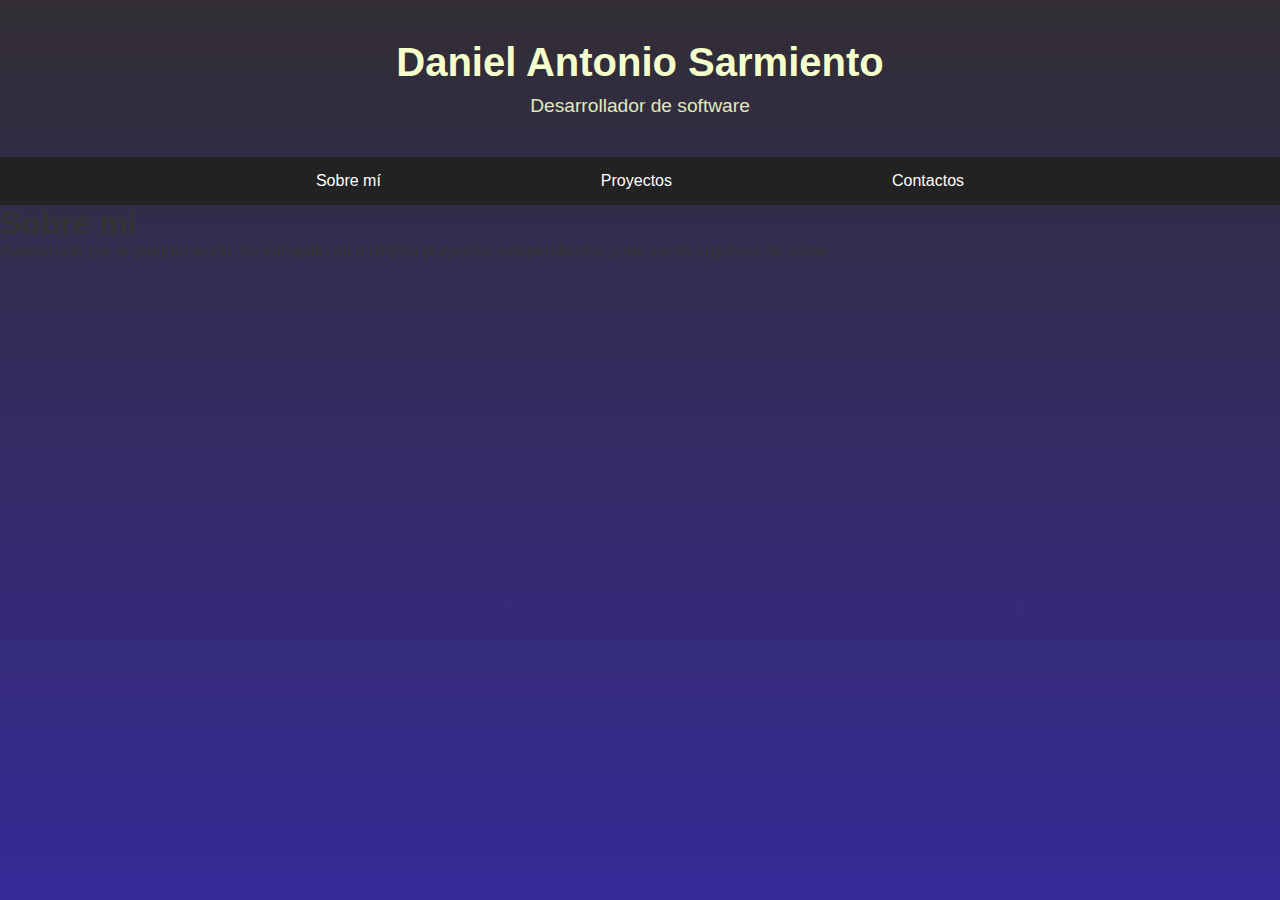
<file: index.html>
<!DOCTYPE html>
<html lang="en">
<head>
    <meta charset="UTF-8">
    <meta name="viewport" content="width=device-width, initial-scale=1.0">
    <title>Sobre mí</title>
    <link rel="stylesheet" href="index.css">
</head>
    <Header class = "header"><h1 class="nombre">Daniel Antonio Sarmiento</h1>
    <p class = "titulo">Desarrollador de software</p></Header>
    <nav class="navegacion">
        <ul class="nav-list">
        <li class="nav-link"><a href="./index.html">Sobre mí</a></li>
        <li class="nav-link"><a href="proyectos.html">Proyectos</a></li>
        <li class="nav-link"><a href="contactos.html">Contactos</a></li>
        </ul>
    </nav>
    <main>
    <body>
        <section class="seccion">
        <div><h1 class="seccion-titulo">Sobre mi</h1></div>
        <p class="seccion-texto">Apasionado por la programación, he trabajado en multiples proyectos
            independientes y me siento orgulloso de estos.
        </p>
        </section>  
    </body>
</main>
</html>
</file>
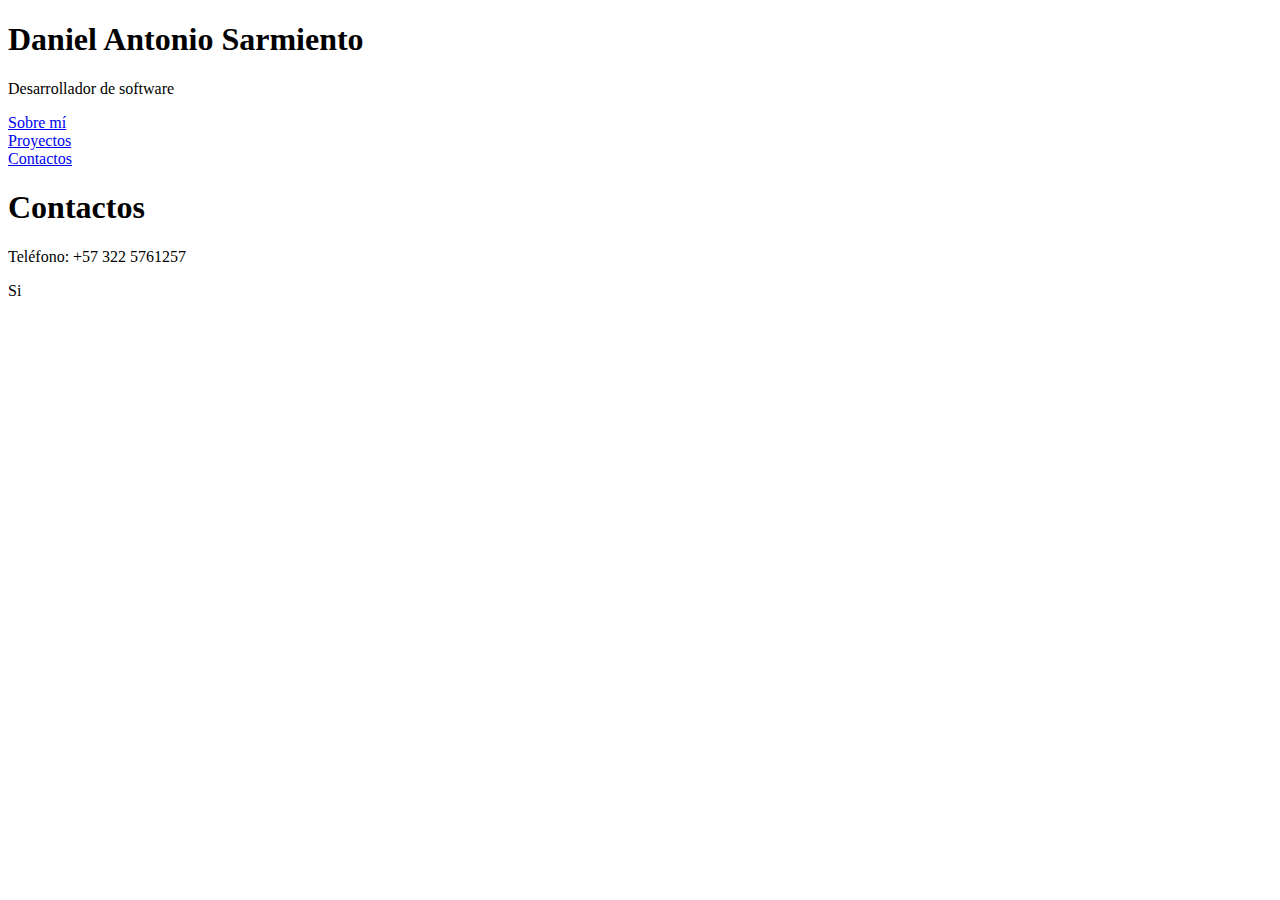
<file: contactos.html>
<!DOCTYPE html>
<html lang="en">
<head>
    <meta charset="UTF-8">
    <meta name="viewport" content="width=device-width, initial-scale=1.0">
    <title>Sobre mí</title>
</head>
<body>
    <Header><h1>Daniel Antonio Sarmiento</h1></Header>
    <body>
        <p>Desarrollador de software</p>
        <li><a href="./index.html">Sobre mí</a></li>
        <li><a href="proyectos.html">Proyectos</a></li>
        <li><a href="contactos.html">Contactos</a></li>
    </body>
    <div><h1>Contactos</h1></div>
        <p>Teléfono: +57 322 5761257</p>
        <p>Si</p>
</body>
</html>
</file>
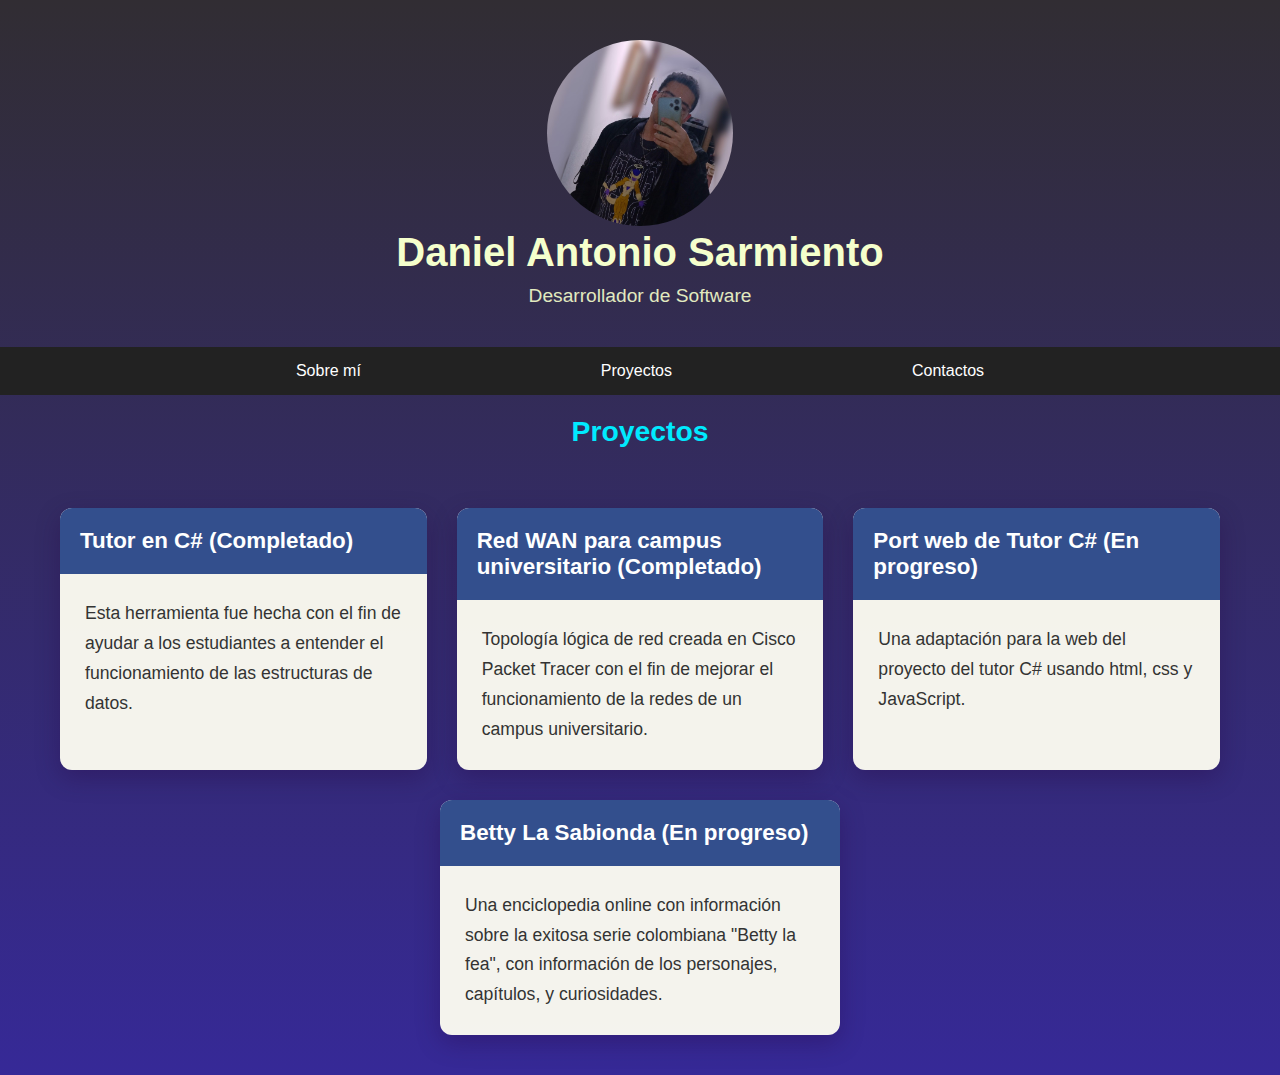
<file: proyectos.html>
<!DOCTYPE html>
<html lang="en">
<head>
    <meta charset="UTF-8">
    <meta name="viewport" content="width=device-width, initial-scale=1.0">
    <title>Proyectos</title>
    <link rel="stylesheet" href="proyectos.css">
</head>
   <body>
    <header class="header">
        <img class="foto" src="perfil.jpg"></img>
        <h1 class="nombre">Daniel Antonio Sarmiento</h1>
        <p class="titulo">Desarrollador de Software</p>
    </header>

    <nav class="navegacion">
        <ul class="nav-list">
            <li class="nav-link"><a href="./index.html">Sobre mí</a></li>
            <li class="nav-link"><a href="proyectos.html">Proyectos</a></li>
            <li class="nav-link"><a href="contactos.html">Contactos</a></li>
        </ul>
    </nav>

    <div class="seccion-header">
        <h2>Proyectos</h2>
    </div>

    <main class="contenido-principal">
        <div class="tarjeta">
            <div class="tarjeta-titulo">
                Tutor en C# (Completado)
            </div>
            <div class="tarjeta-contenido">
                Esta herramienta fue hecha con el fin de ayudar a los estudiantes a entender el funcionamiento de 
                las estructuras de datos.
            </div>
        </div>

        <div class="tarjeta">
            <div class="tarjeta-titulo">
                Red WAN para campus universitario (Completado)
            </div>
            <div class="tarjeta-contenido">
                Topología lógica de red creada en Cisco Packet Tracer con el fin de mejorar el funcionamiento de la
                 redes de un campus
                universitario.
            </div>
        </div>
        <div class="tarjeta">
            <div class="tarjeta-titulo">
                Port web de Tutor C# (En progreso)
            </div>
            <div class="tarjeta-contenido">
                Una adaptación para la web del proyecto del tutor C# usando html, css y JavaScript.
            </div>
        </div>
        <div class="tarjeta">
            <div class="tarjeta-titulo">
                Betty La Sabionda (En progreso)
            </div>
            <div class="tarjeta-contenido">
                Una enciclopedia online con información sobre la exitosa serie colombiana "Betty la fea",
                con información de los personajes, capítulos, y curiosidades.
            </div>
        </div>
    </main>
</body>
</html>
</file>
<file: index.css>
* {
            margin: 0;
            padding: 0;
            box-sizing: border-box;
        }

        body {
            font-family: Arial, Helvetica, sans-serif;
            background: linear-gradient(rgb(49, 45, 51), rgb(54, 41, 151));
            color: #333;
            min-height: 100vh;
        }
        .header {
            color: white;
            padding: 40px 20px;
            text-align: center;
        }
        .foto{
            height: 15%;
            width: 15%;
            border-radius: 50%;
        }
        .nombre {
            color: #f5ffcc;
            font-size: 2.5rem;
            margin-bottom: 10px;
        }

        .titulo {
            color: #f5ffcc;
            font-size: 1.2rem;
            opacity: 0.9;
        }
        .navegacion {
            background-color: #222;
            padding: 15px;
        }

        .nav-list {
            margin:0;
            padding:0;
            list-style: none;
            display: flex;
            justify-content: center;
            gap: 200px;
            flex-wrap: 5mm;
        }

        .nav-link a {
            text-decoration: none;
            color: white;
            padding: 10px;
            border-radius: 5px;
            transition: background-color 0.3s ease;
        }

        .nav-link a:hover {
            background-color: #444;
            text-decoration: none;
        }
        .seccion-header {
            color: #00eaff;
            padding: 20px;
            text-align: center;
            font-size: 0.5cm;
        }
        .contenido-principal {
            display: flex;
            flex-wrap: wrap;
            justify-content:center;
            gap: 30px;
            padding: 40px 20px;
            max-width: 1200px;
            margin: 0 auto;
            flex-grow: 4;
        }
        .tarjeta {
            background-color: rgba(255, 254, 242, 0.95);
            border-radius: 12px;
            box-shadow: 0 8px 25px rgba(36, 0, 58, 0.3);
            overflow: hidden;
            transition: transform 0.3s ease, box-shadow 0.3s ease;
        }
        .nav-link-activo {
            border-radius: 20%;
            background-color: #00bfff;
            color: white;
        }
        .nav-link-activo:hover {
            background-color: #0099cc;
            color:white;
        }
        .tarjeta:hover {
            background-color: rgba(2, 116, 0, 0.95);
            color:white;
            transform: translateY(-5px);
            box-shadow: 0 12px 35px rgba(36, 0, 58, 0.4);
        }

        .tarjeta-titulo {
            background-color: #334f8d;
            color: white;
            padding: 20px;
            font-size: 1.4rem;
            font-weight: bold;
        }

        .tarjeta-contenido {
            padding: 25px;
            font-size: 1.1rem;
            line-height: 1.7;
        }


            .tarjeta {
                flex: 1 1 300px;
                max-width: 400px;
            }
</file>
<file: proyectos.css>
* {
            margin: 0;
            padding: 0;
            box-sizing: border-box;
        }

        body {
            font-family: Arial, Helvetica, sans-serif;
            background: linear-gradient(rgb(49, 45, 51), rgb(54, 41, 151));
            color: #333;
            min-height: 100vh;
        }
        .header {
            color: white;
            padding: 40px 20px;
            text-align: center;
        }
        .foto{
            height: 15%;
            width: 15%;
            border-radius: 50%;
        }
        .nombre {
            color: #f5ffcc;
            font-size: 2.5rem;
            margin-bottom: 10px;
        }

        .titulo {
            color: #f5ffcc;
            font-size: 1.2rem;
            opacity: 0.9;
        }
        .navegacion {
            background-color: #222;
            padding: 15px;
        }

        .nav-list {
            margin:0;
            padding:0;
            list-style: none;
            display: flex;
            justify-content: center;
            gap: 200px;
            flex-wrap: 5mm;
        }

        .nav-link a {
            text-decoration: none;
            color: white;
            padding: 10px 20px;
            border-radius: 5px;
            transition: background-color 0.3s ease;
        }

        .nav-link a:hover {
            background-color: #444;
            text-decoration: none;
        }
        .seccion-header {
            color: #00eaff;
            padding: 20px;
            text-align: center;
            font-size: 0.5cm;
        }
        .contenido-principal {
            display: flex;
            flex-wrap: wrap;
            justify-content:center;
            gap: 30px;
            padding: 40px 20px;
            max-width: 1200px;
            margin: 0 auto;
            flex-grow: 4;
        }
        .tarjeta {
            background-color: rgba(255, 254, 242, 0.95);
            border-radius: 12px;
            box-shadow: 0 8px 25px rgba(36, 0, 58, 0.3);
            overflow: hidden;
            transition: transform 0.3s ease, box-shadow 0.3s ease;
        }
        .nav-link-activo {
            border-radius: 20%;
            background-color: #00bfff;
            color: white;
        }
        .nav-link-activo:hover {
            border-radius: 10%;
            background-color: #0099cc;
            color:white;
        }
        .tarjeta:hover {
            background-color: rgba(2, 116, 0, 0.95);
            color:white;
            transform: translateY(-5px);
            box-shadow: 0 12px 35px rgba(36, 0, 58, 0.4);
        }

        .tarjeta-titulo {
            background-color: #334f8d;
            color: white;
            padding: 20px;
            font-size: 1.4rem;
            font-weight: bold;
        }

        .tarjeta-contenido {
            padding: 25px;
            font-size: 1.1rem;
            line-height: 1.7;
        }


            .tarjeta {
                flex: 1 1 300px;
                max-width: 400px;
            }
</file>
